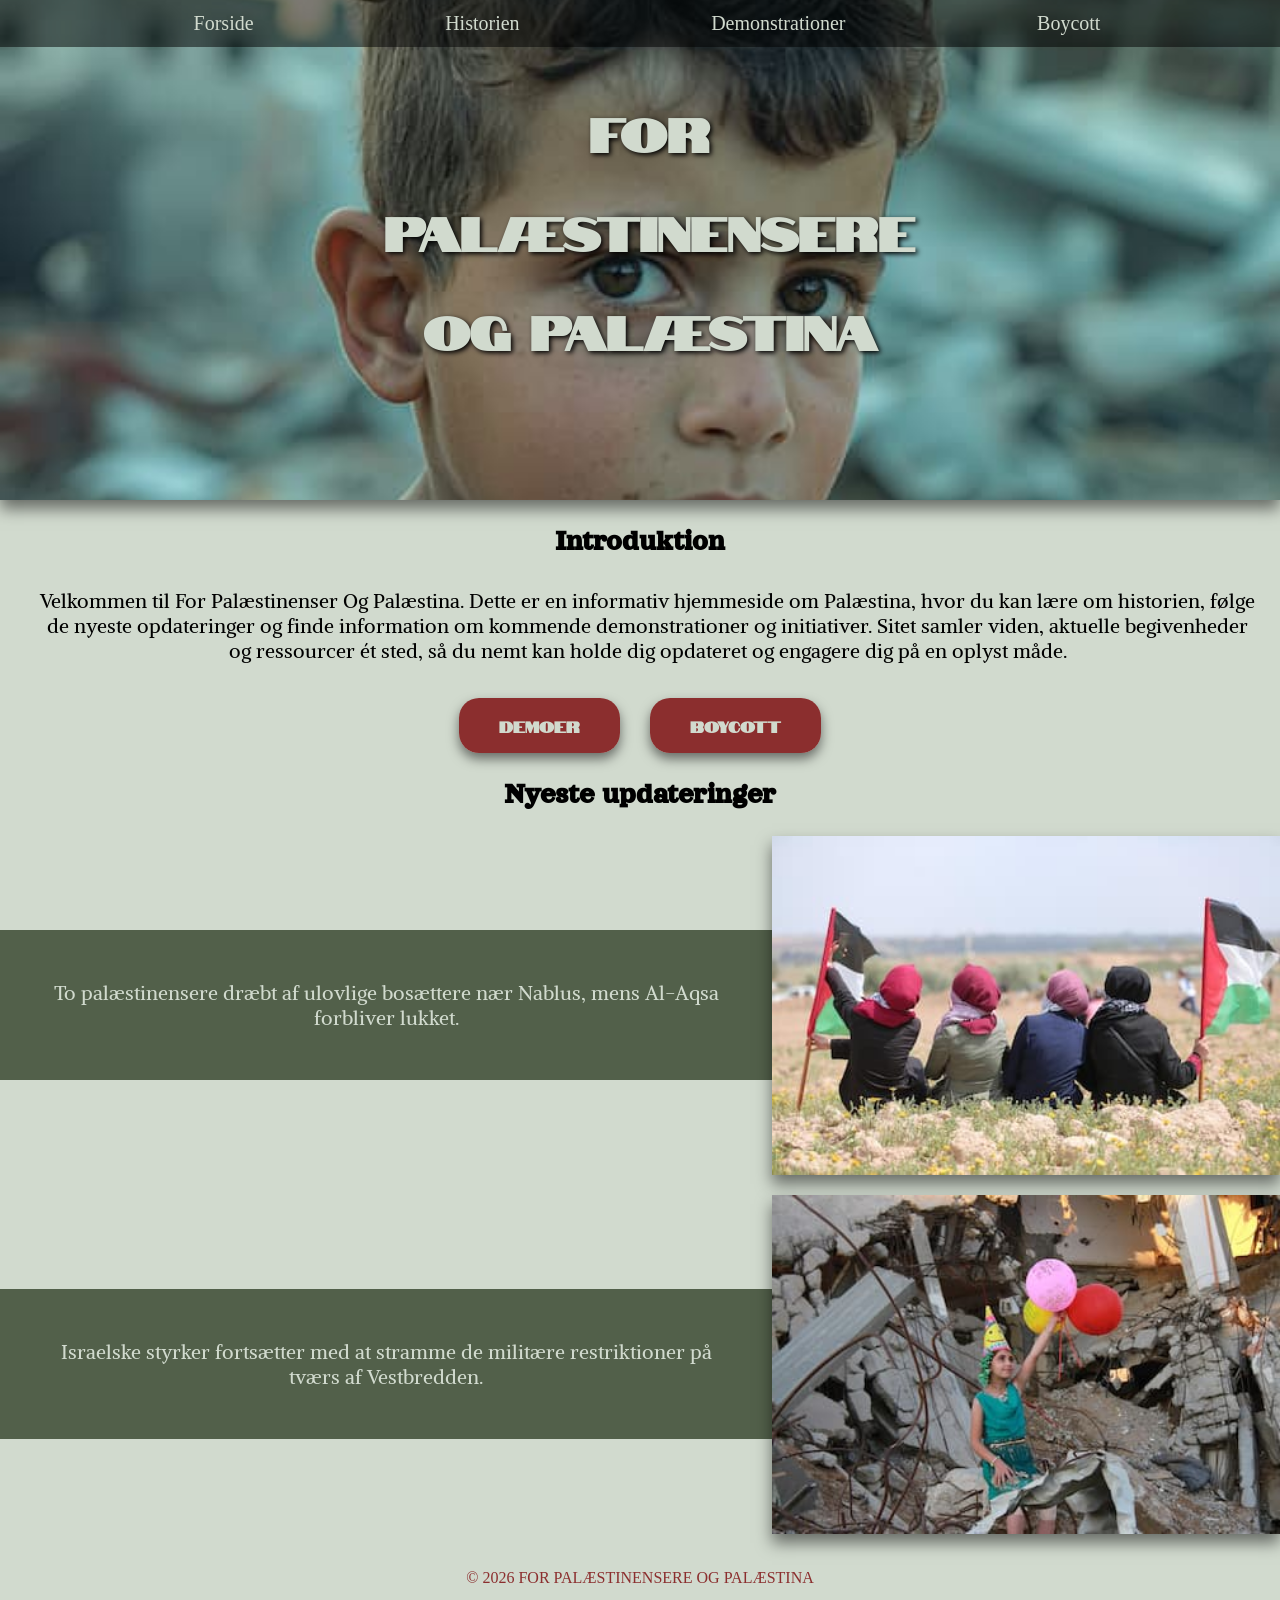
<file: index.html>
<!doctype html>
<html lang="en">
  <head>
    <meta charset="UTF-8" />
    <meta name="viewport" content="width=device-width, initial-scale=1.0" />
    <meta name="robots" content="nonindex" />
    <meta name="description" content="Dette er en hjemmeside hvor du kan få de nyeste nyheder og næste demoer om palæstina" />
    <link rel="stylesheet" href="./general.css" />
    <link rel="stylesheet" href="./style.css" />
    <link rel="icon" type="img/webp" href="favicon/favicon2.webp" />
    <title>Forside</title>
  </head>
  <body>
    <header class="navbar">
      <!-- <div class="logo">
        <a href="index.html"> <img src="favicon/favicon.webp" alt="" /></a>
      </div> -->
      <nav class="menu">
        <a href="index.html">Forside</a>
        <a href="historie.html">Historien</a>
        <a href="demoer.html">Demonstrationer</a>
        <a href="boycutt.html">Boycott</a>
      </nav>
      <div class="hero">
        <h1>FOR<br />PALÆSTINENSERE<br />OG PALÆSTINA</h1>
      </div>
    </header>
    <main class="index">
      <section class="intro">
        <h2>Introduktion</h2>
        <p>
          Velkommen til For Palæstinenser Og Palæstina. Dette er en informativ hjemmeside om Palæstina, hvor du kan lære om historien, følge de nyeste opdateringer og finde information om kommende demonstrationer og initiativer. Sitet samler viden,
          aktuelle begivenheder og ressourcer ét sted, så du nemt kan holde dig opdateret og engagere dig på en oplyst måde.
        </p>
      </section>
      <div class="cta-buttons">
        <a href="demoer.html" class="cta">DEMOER</a>
        <a href="boycutt.html" class="cta">BOYCOTT</a>
      </div>
      <div class="update">
        <h2>Nyeste updateringer</h2>
        <div class="update-row">
          <div class="update-text">
            <p>To palæstinensere dræbt af ulovlige bosættere nær Nablus, mens Al-Aqsa forbliver lukket.</p>
          </div>
          <img src="img/img_updates1.webp" alt="4 Børn sidder med palæstinas flag" />
        </div>
        <div class="update-row">
          <div class="update-text">
            <p>Israelske styrker fortsætter med at stramme de militære restriktioner på tværs af Vestbredden.</p>
          </div>
          <img src="img/img_updates2.webp" alt="Pige der står i ruiner" />
        </div>
      </div>
    </main>
    <footer>
      <p>&copy; 2026 FOR PALÆSTINENSERE OG PALÆSTINA</p>
    </footer>
  </body>
</html>
</file>
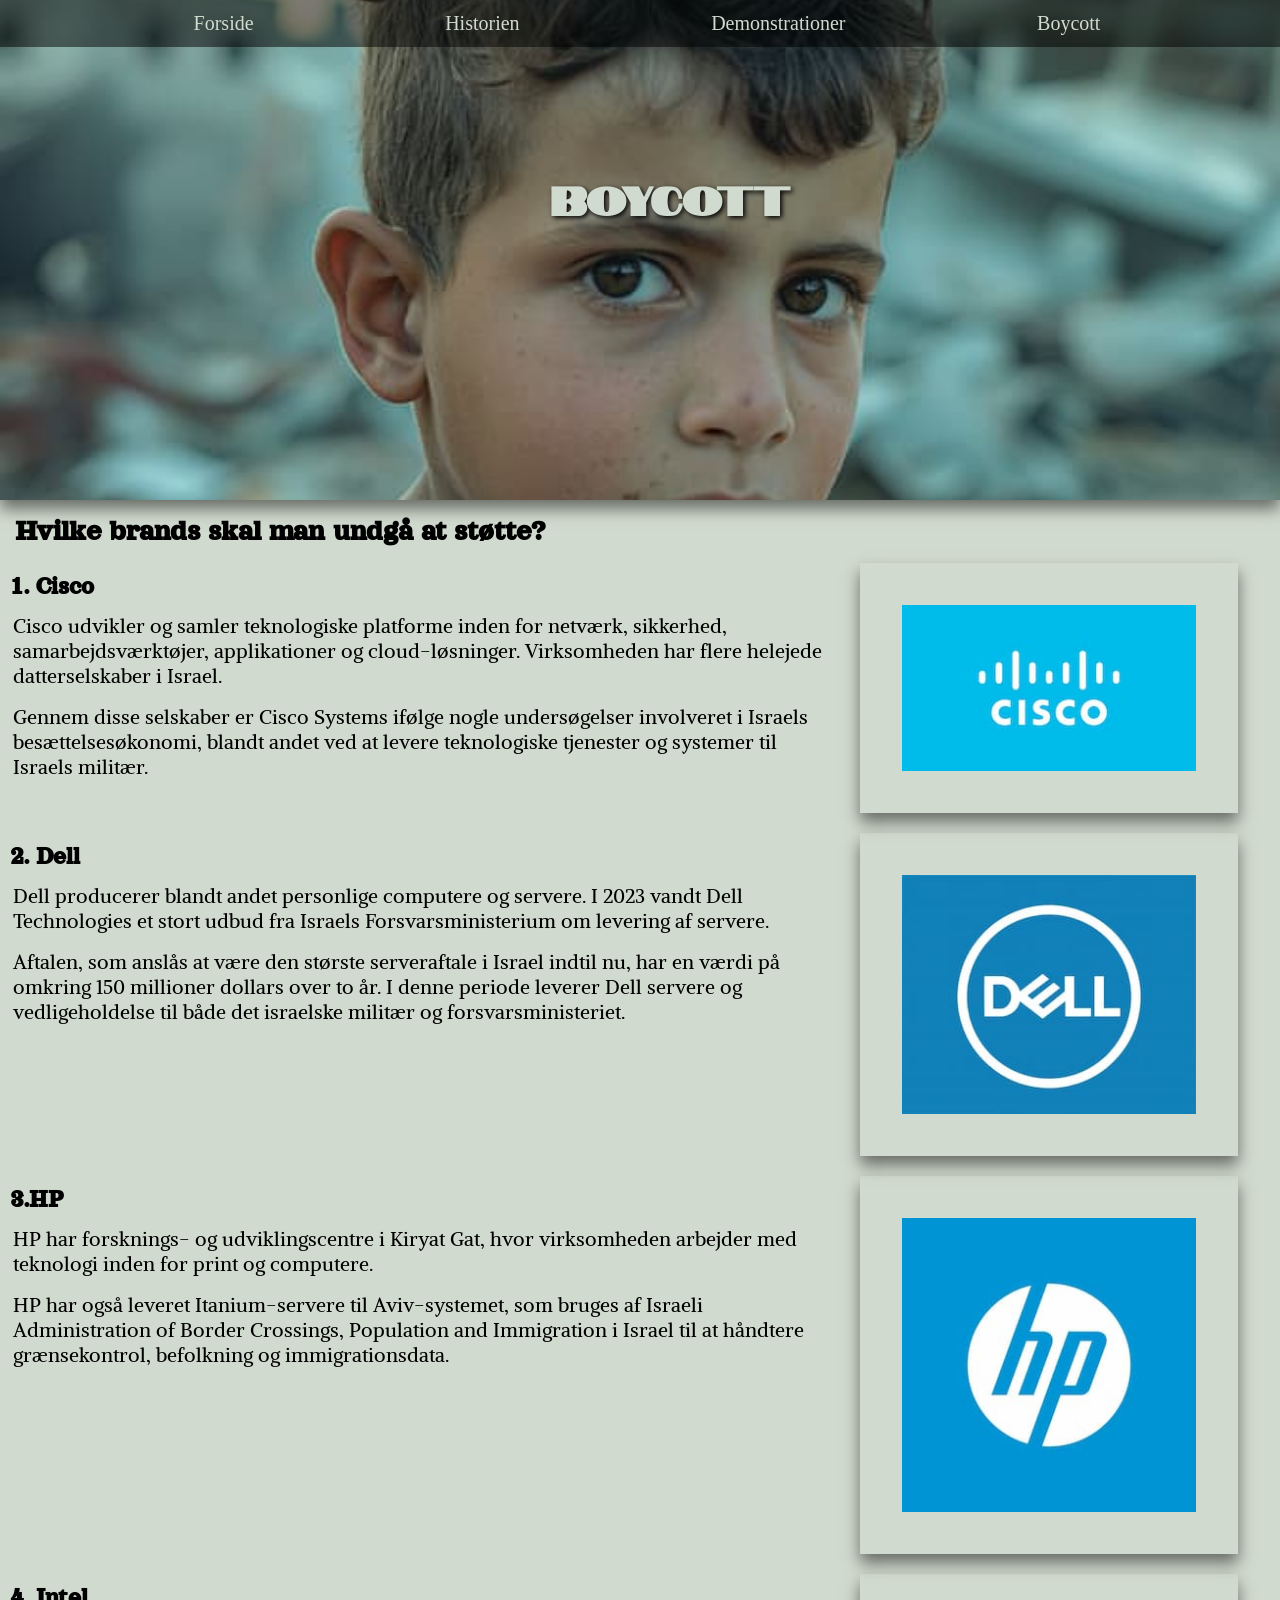
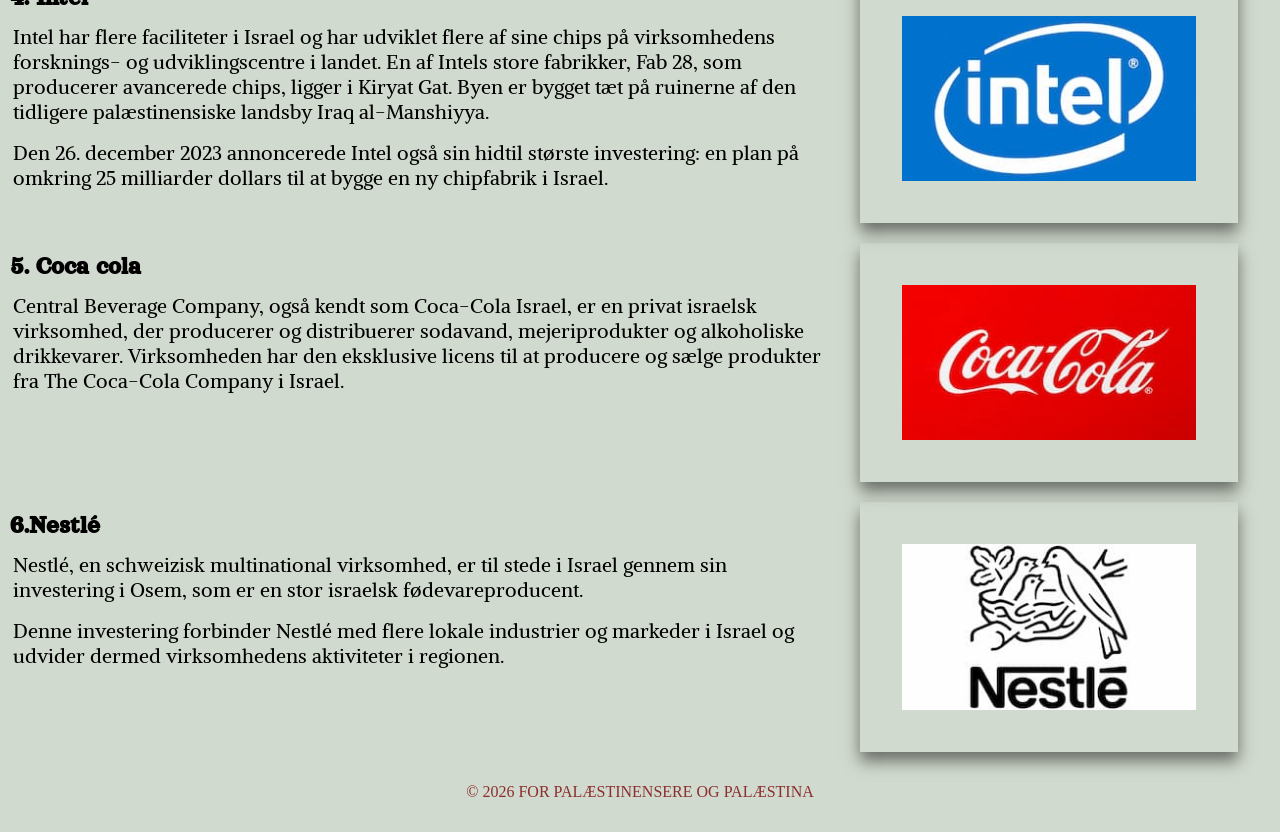
<file: boycutt.html>
<!doctype html>
<html lang="en">
  <head>
    <meta charset="UTF-8" />
    <meta name="viewport" content="width=device-width, initial-scale=1.0" />
    <meta name="robots" content="nonindex" />
    <meta name="description" content="Dette er en hjemmeside hvor du kan få de nyeste nyheder og næste demoer om palæstina" />
    <link rel="stylesheet" href="./general.css" />
    <link rel="stylesheet" href="./style.css" />
    <link rel="icon" type="img/webp" href="favicon/favicon2.webp" />
    <title>Boycott</title>
  </head>
  <body>
    <header>
      <nav class="menu">
        <a href="index.html">Forside</a>
        <a href="historie.html"> Historien</a>
        <a href="demoer.html">Demonstrationer</a>
        <a href="boycutt.html"> Boycott</a>
      </nav>
    </header>
    <main class="boycott">
      <div class="hdb">
        <h1>Boycott</h1>
      </div>
      <div class="h2boy">
        <h2>Hvilke brands skal man undgå at støtte?</h2>
      </div>
      <div class="grid_1_1">
        <div>
          <!-- <h2>Hvilke brands skal man undgå at støtte?</h2> -->
          <h3>1. Cisco</h3>
          <p>Cisco udvikler og samler teknologiske platforme inden for netværk, sikkerhed, samarbejdsværktøjer, applikationer og cloud-løsninger. Virksomheden har flere helejede datterselskaber i Israel.</p>
          <p>Gennem disse selskaber er Cisco Systems ifølge nogle undersøgelser involveret i Israels besættelsesøkonomi, blandt andet ved at levere teknologiske tjenester og systemer til Israels militær.</p>
        </div>
        <img src="img/Cisco.webp" alt="Cisco" />
        <div>
          <h3>2. Dell</h3>
          <p>Dell producerer blandt andet personlige computere og servere. I 2023 vandt Dell Technologies et stort udbud fra Israels Forsvarsministerium om levering af servere.</p>
          <p>
            Aftalen, som anslås at være den største serveraftale i Israel indtil nu, har en værdi på omkring 150 millioner dollars over to år. I denne periode leverer Dell servere og vedligeholdelse til både det israelske militær og
            forsvarsministeriet.
          </p>
        </div>
        <img src="img/delll.webp" alt="Dell" />
        <div>
          <h3>3.HP</h3>
          <p>HP har forsknings- og udviklingscentre i Kiryat Gat, hvor virksomheden arbejder med teknologi inden for print og computere.</p>
          <p>HP har også leveret Itanium-servere til Aviv-systemet, som bruges af Israeli Administration of Border Crossings, Population and Immigration i Israel til at håndtere grænsekontrol, befolkning og immigrationsdata.</p>
        </div>
        <img src="img/hp.webp" alt="hp" />
        <div>
          <h3>4. Intel</h3>
          <p>
            Intel har flere faciliteter i Israel og har udviklet flere af sine chips på virksomhedens forsknings- og udviklingscentre i landet. En af Intels store fabrikker, Fab 28, som producerer avancerede chips, ligger i Kiryat Gat. Byen er bygget
            tæt på ruinerne af den tidligere palæstinensiske landsby Iraq al-Manshiyya.
          </p>
          <p>Den 26. december 2023 annoncerede Intel også sin hidtil største investering: en plan på omkring 25 milliarder dollars til at bygge en ny chipfabrik i Israel.</p>
        </div>
        <img src="img/intel.webp" alt="intel" />
        <div>
          <h3>5. Coca cola</h3>
          <p>
            Central Beverage Company, også kendt som Coca-Cola Israel, er en privat israelsk virksomhed, der producerer og distribuerer sodavand, mejeriprodukter og alkoholiske drikkevarer. Virksomheden har den eksklusive licens til at producere og
            sælge produkter fra The Coca-Cola Company i Israel.
          </p>
        </div>
        <img src="img/cola.webp" alt="Coca cola" />
        <div>
          <h3>6.Nestlé</h3>
          <p>Nestlé, en schweizisk multinational virksomhed, er til stede i Israel gennem sin investering i Osem, som er en stor israelsk fødevareproducent.</p>
          <p>Denne investering forbinder Nestlé med flere lokale industrier og markeder i Israel og udvider dermed virksomhedens aktiviteter i regionen.</p>
        </div>
        <img src="img/Nestle.webp" alt="nestle" />
      </div>
    </main>
    <footer>
      <p>&copy; 2026 FOR PALÆSTINENSERE OG PALÆSTINA</p>
    </footer>
  </body>
</html>
</file>
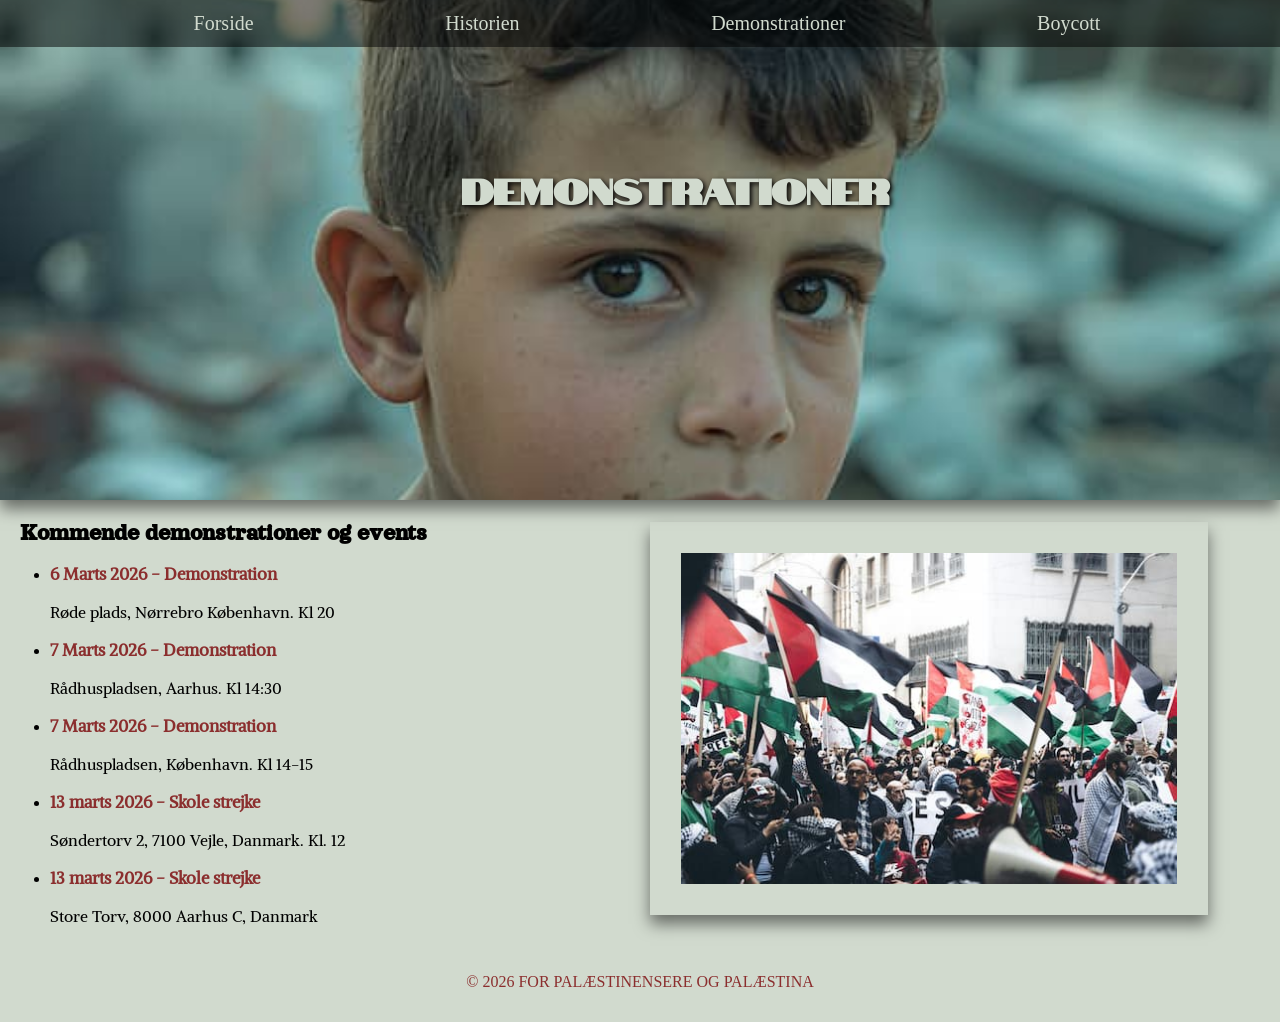
<file: demoer.html>
<!doctype html>
<html lang="en">
  <head>
    <meta charset="UTF-8" />
    <meta name="viewport" content="width=device-width, initial-scale=1.0" />
    <meta name="robots" content="nonindex" />
    <meta name="description" content="Dette er en hjemmeside hvor du kan få de nyeste nyheder og næste demoer om palæstina" />
    <link rel="stylesheet" href="./general.css" />
    <link rel="stylesheet" href="./style.css" />
    <link rel="icon" type="img/webp" href="favicon/favicon2.webp" />
    <title>Demonstrationer</title>
  </head>
  <body>
    <header>
      <nav class="menu">
        <a href="index.html">Forside</a>
        <a href="historie.html"> Historien</a>
        <a href="demoer.html">Demonstrationer</a>
        <a href="boycutt.html"> Boycott</a>
      </nav>
    </header>
    <main>
      <div class="demo">
        <h1>Demonstrationer</h1>
      </div>
      <div class="liste">
        <div>
          <h2>Kommende demonstrationer og events</h2>
          <ul>
            <li>
              <h3>6 Marts 2026 - Demonstration</h3>
              <p>Røde plads, Nørrebro København. Kl 20</p>
            </li>
            <li>
              <h3>7 Marts 2026 - Demonstration</h3>
              <p>Rådhuspladsen, Aarhus. Kl 14:30</p>
            </li>
            <li>
              <h3>7 Marts 2026 - Demonstration</h3>
              <p>Rådhuspladsen, København. Kl 14-15</p>
            </li>
            <li>
              <h3>13 marts 2026 - Skole strejke</h3>
              <p>Søndertorv 2, 7100 Vejle, Danmark. Kl. 12</p>
            </li>
            <li>
              <h3>13 marts 2026 - Skole strejke</h3>
              <p>Store Torv, 8000 Aarhus C, Danmark</p>
            </li>
          </ul>
        </div>
        <img src="img/demoer_1.webp" alt="Demonstrationer" />
      </div>
    </main>
    <footer>
      <p>&copy; 2026 FOR PALÆSTINENSERE OG PALÆSTINA</p>
    </footer>
  </body>
</html>
</file>
<file: general.css>
@font-face {
  font-family: Notable;
  src: url(fonte/Notable-Regular.woff2);
  font-display: swap;
}
@font-face {
  font-family: Orelega;
  src: url(fonte/OrelegaOne-Regular.woff2);
  font-display: swap;
}
@font-face {
  font-family: Alike;
  src: url(fonte/Alike-Regular.woff2);
  font-display: swap;
}
@font-face {
  font-family: Bungee;
  src: url(fonte/Bungee-Regular.woff2);
  font-display: swap;
}
body {
  background-color: #d1dace;
  margin: 0;
}
.menu {
  position: absolute;
  top: 0;
  width: 100%;
  background: rgba(0, 0, 0, 0.5);
  z-index: 2;
}
.menu a {
  color: #d1dace;
  text-decoration: none;
  padding: 5px;
}
.menu a:hover {
  color: white;
  transform: scale(1.05);
  transition: 0.3s;
}
nav {
  display: flex;
  justify-content: space-evenly;
  font-size: 17px;
}
.hero {
  background-image: url(img/img_h1.webp);
  background-repeat: no-repeat;
  background-size: cover;
  background-position: center;
  position: relative;
  height: 500px;
  box-shadow: 0 9px 15px rgba(0, 0, 0, 0.5);
}
.hero h1 {
  color: #d1dace;
  text-shadow: 2px 2px 5px black;
  font-family: Notable;
  position: absolute;
  top: 20%;
  left: 10%;
  text-align: center;
  font-size: 32px;
  line-height: 1.9;
}
.hdb {
  background-image: url(img/img_h1.webp);
  background-repeat: no-repeat;
  background-size: cover;
  background-position: center;
  position: relative;
  height: 500px;
  box-shadow: 0 9px 15px rgba(0, 0, 0, 0.5);
}
.hdb h1 {
  position: absolute;
  top: 30%;
  left: 28%;
  text-align: center;
  font-size: 40px;
  line-height: 1.7;
  color: #d1dace;
  text-shadow: 2px 2px 5px black;
  font-family: Notable;
}
.hdb h2 {
  margin: 5px;
}
.historie p {
  padding: 3px;
  margin: 10px;
  font-size: 17px;
  font-family: Alike;
}
.historie h2 {
  margin: 10px;
  font-family: Orelega;
}
.historie img {
  width: 100%;
}
.demo {
  background-image: url(img/img_h1.webp);
  background-repeat: no-repeat;
  background-size: cover;
  background-position: center;
  position: relative;
  height: 500px;
  box-shadow: 0 9px 15px rgba(0, 0, 0, 0.5);
}
.demo h1 {
  position: absolute;
  top: 32%;
  left: 7%;
  text-align: center;
  font-size: 35px;
  line-height: 1.7;
  color: #d1dace;
  text-shadow: 2px 2px 5px black;
  font-family: Notable;
}
.liste h2 {
  font-family: Orelega;
  margin: 10px;
}
.liste h3 {
  font-family: Alike;
  color: #8b2e2e;
  font-size: 17px;
}
.liste p {
  font-family: Alike;
}
.index h2 {
  font-size: 30px;
  text-align: center;
  font-family: Orelega;
}
.index p {
  text-align: center;
  padding: 5px;
  font-size: 17px;
  font-family: Alike;
  margin: 5px;
}
.boycott h2 {
  margin: 10px;
  font-family: Orelega;
}
.boycott h3 {
  margin: 10px;
  font-family: Orelega;
}
.boycott p {
  padding: 3px;
  margin: 10px;
  font-size: 17px;
  font-family: Alike;
}

.cta-buttons {
  display: flex;
  justify-content: center;
  gap: 30px;
  margin-top: 30px;
}
.cta {
  background: linear-gradient(to right, #8b2e2e, #8b2e2e);
  color: #d1dace;
  text-decoration: none;
  padding: 18px 40px;
  border-radius: 20px;
  font-weight: bold;
  font-size: 15px;
  box-shadow: 0 6px 12px rgba(0, 0, 0, 0.5);
  transition: 0.3s;
  font-family: Notable;
}
.cta:hover {
  transform: scale(1.05);
  transition: 0.3s;
  box-shadow: 0 10px 18px rgba(0, 0, 0, 0.5);
}
.update-row {
  display: flex;
  align-items: center;
  margin: 20px 0;
}
.update-text {
  background-color: #52604a;
  padding: 5px;
  width: 60%;
  color: #d1dace;
}
.update img {
  width: 40%;
  box-shadow: 0 9px 15px rgba(0, 0, 0, 0.5);
}
img {
  width: 100%;
  box-shadow: 0 9px 15px rgba(0, 0, 0, 0.5);
}
footer {
  text-align: center;
  color: #8b2e2e;
}
footer p {
  padding: 15px;
}
</file>
<file: style.css>
@media (min-width: 680px) {
  .hero {
    background-image: url(img/img_h1.webp);
    background-repeat: no-repeat;
    background-position: center;
    position: relative;
    box-shadow: 0 9px 15px rgba(0, 0, 0, 0.5);
  }
  .hero h1 {
    position: absolute;
    top: 10%;
    left: 30%;
    text-align: center;
    font-size: 47px;
    line-height: 2.1;
  }
  .intro p {
    font-size: 20px;
    margin: 15px;
    margin-left: 30px;
  }
  .update-text {
    background-color: #748967;
    padding: 60px;
    width: 100%;
  }
  .update p {
    font-size: 20px;
    padding: 40px;
  }
  .hdb h1 {
    top: 27%;
    left: 43%;
  }
  .demo h1 {
    top: 27%;
    left: 36%;
  }
  .demo h2 {
    margin: 7%;
  }
  .liste {
    margin: 10px;
    display: grid;
    grid-template-columns: 1fr 1fr;
    gap: 20px;
    align-items: start;
  }
  .liste img {
    width: 80%;
    padding: 5%;
    margin-top: 2%;
  }
  .grid_1_1 {
    display: grid;
    grid-template-columns: 2fr 1fr;
    gap: 20px;
    align-items: start;
  }
  .grid_1_1 img {
    width: 70%;
    padding: 10%;
  }
  .h2boy h2 {
    font-size: 30px;
    padding: 5px;
  }
  .grid_1_1 h3 {
    font-size: 25px;
  }
  .grid_1_1 p {
    font-size: 20px;
  }
  nav {
    font-size: 20px;
    padding: 7px;
  }
  .historie {
    display: grid;
    grid-template-columns: 1fr 1fr;
    gap: 20px;
    align-items: start;
  }
  .historie h2 {
    font-size: 25px;
  }
  .historie p {
    font-size: 20px;
  }
  .historie img {
    width: 70%;
    padding: 10%;
  }
  .update-text {
    background-color: #52604a;
    padding: 5px;
    width: 60%;
    color: #d1dace;
  }
}
@media (max-width: 680px) {
  .hero h1 {
    position: absolute;
    top: 23%;
    left: 15%;
    text-align: center;
    font-size: 32px;
    line-height: 2;
  }
  .hero h1 {
    color: #d1dace;
    text-shadow: 2px 2px 5px black;
    font-family: Notable;
    position: absolute;
    top: 23%;
    left: 12%;
    text-align: center;
    font-size: 32px;
    line-height: 1.9;
  }
}
</file>
